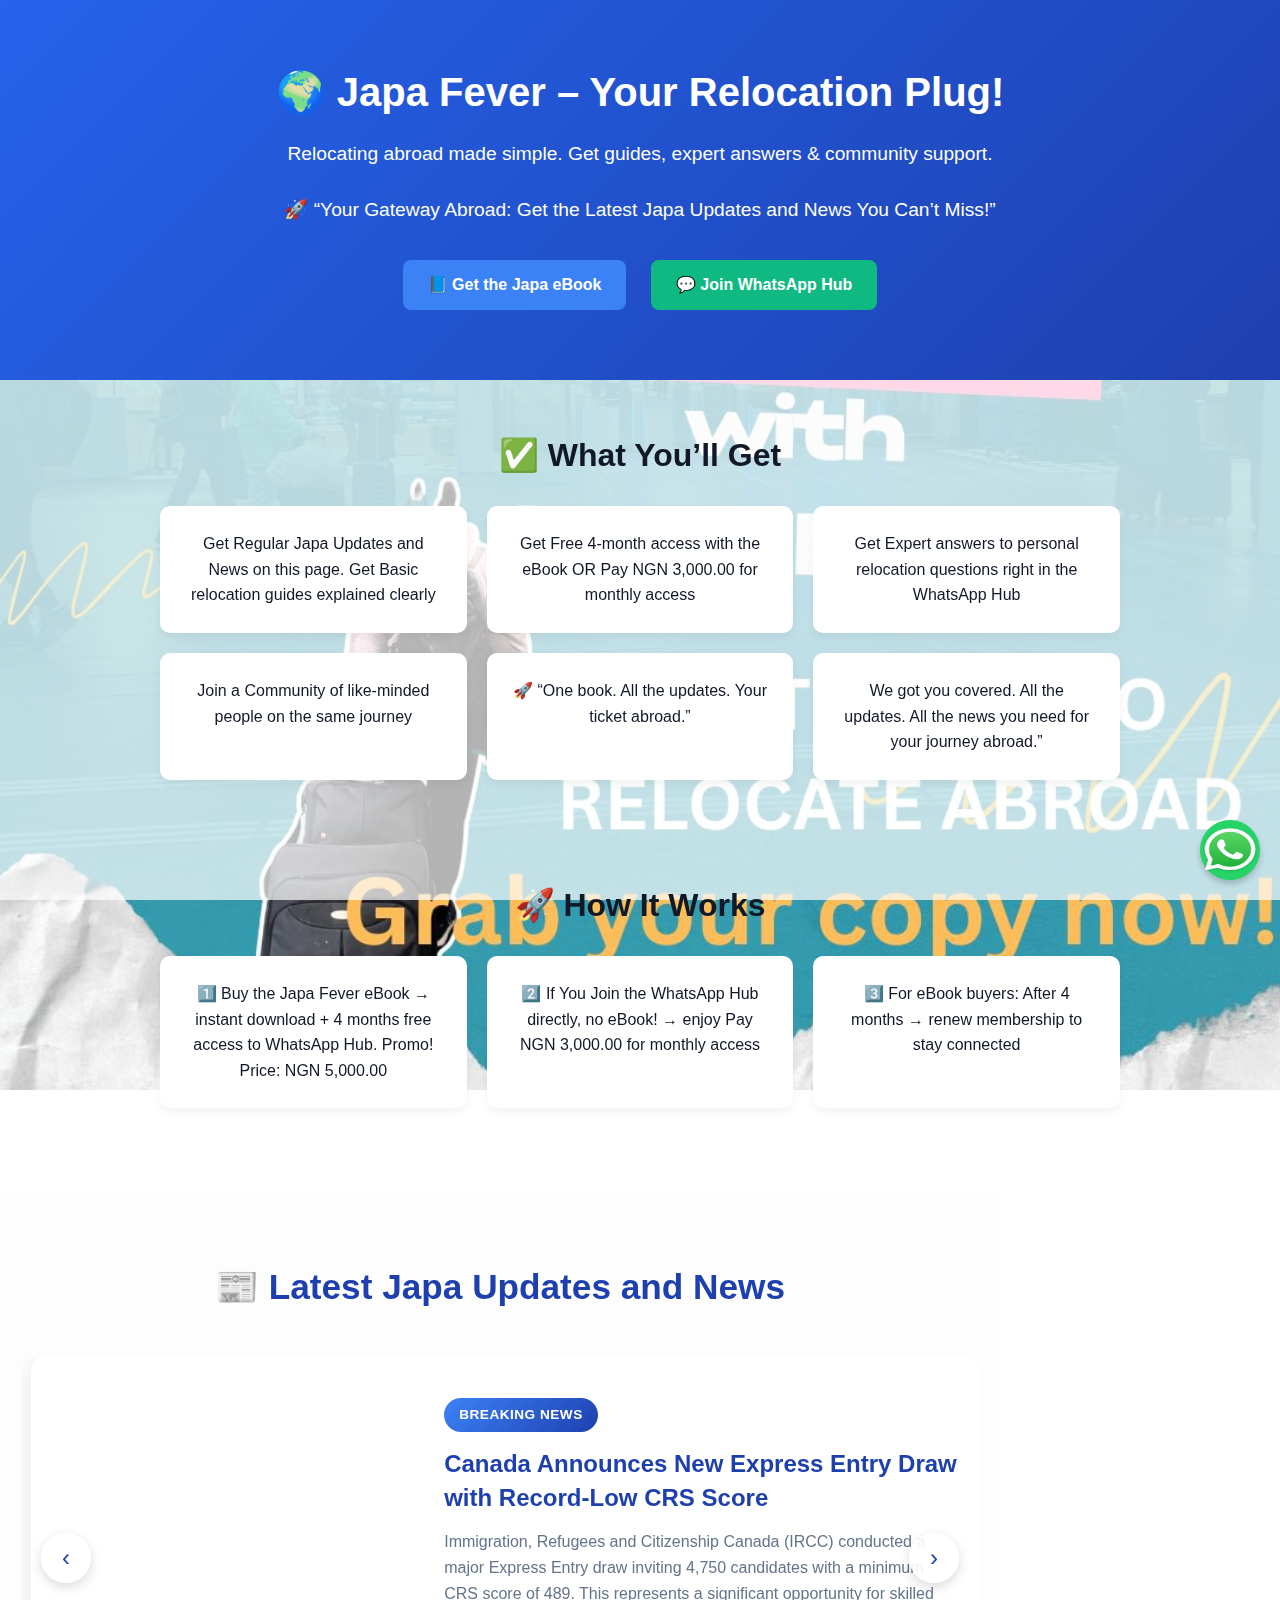
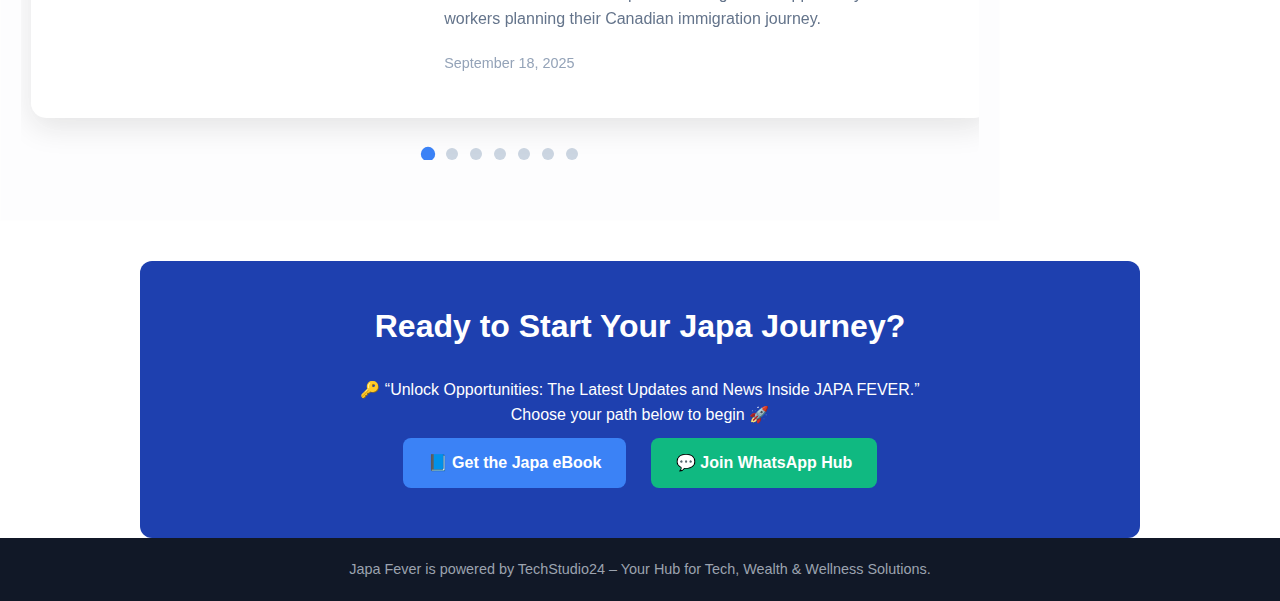
<file: Downloads/japa-fever WebApp/index.html>
<!DOCTYPE html>
<html lang="en">
<head>
  <meta charset="UTF-8">
  <meta name="viewport" content="width=device-width, initial-scale=1.0">
  <title>Japa Fever – Your Relocation App</title>
  <style>
    /* Reset + Font */
    * {margin: 0; padding: 0; box-sizing: border-box;}
    body {
      font-family: Arial, sans-serif;
      background: url('images/Japapic.jpg') no-repeat center center fixed;
      background-size: cover;
      color: #111827;
      line-height: 1.6;
      /* Add a subtle overlay for readability */
      position: relative;
    }
    body::before {
      content: "";
      position: fixed;
      top: 0; left: 0; right: 0; bottom: 0;
      background: rgba(255,255,255,0.7); /* White overlay, adjust opacity as needed */
      pointer-events: none;
      z-index: 0;
    }
    header, section, .card, .cta, footer {
      position: relative;
      z-index: 1;
    }
    a {text-decoration: none;}
    
    /* Hero */
    header {
      background: linear-gradient(135deg, #2563eb, #1e40af);
      color: white;
      text-align: center;
      padding: 60px 20px;
    }
    header h1 {font-size: 2.5rem; margin-bottom: 15px;}
    header p {font-size: 1.2rem; margin-bottom: 25px;}
    .btn {
      display: inline-block;
      padding: 12px 25px;
      margin: 10px;
      border-radius: 8px;
      font-weight: bold;
      transition: 0.3s ease;
    }
    .btn-blue {background: #3b82f6; color: white;}
    .btn-green {background: #10b981; color: white;}
    .btn:hover {opacity: 0.9;}

    /* Sections */
    section {padding: 50px 20px; max-width: 1000px; margin: auto;}
    section h2 {text-align: center; font-size: 2rem; margin-bottom: 25px;}
    .grid {display: grid; gap: 20px;}
    .grid-2 {grid-template-columns: repeat(auto-fit, minmax(250px, 1fr));}
    .card {
      background: white;
      padding: 25px;
      border-radius: 10px;
      box-shadow: 0 4px 10px rgba(0,0,0,0.05);
      text-align: center;
    }

    /* CTA Box */
    .cta {
      background: #1e40af;
      color: white;
      text-align: center;
      padding: 40px 20px;
      border-radius: 12px;
      margin-top: 40px;
    }

    /* Footer */
    footer {
      background: #111827;
      color: #9ca3af;
      text-align: center;
      padding: 20px;
      font-size: 0.9rem;
    }
  
    /* Floating WhatsApp Button */
    .whatsapp-float {
     position: fixed;
     width: 60px;
     height: 60px;
     bottom: 20px;
     right: 20px;
     background-color: #25d366;
     border-radius: 50%;
     box-shadow: 0 4px 6px rgba(0, 0, 0, 0.2);
     display: flex;
     justify-content: center;
     align-items: center;
     z-index: 1000;
     animation: bounce 2s infinite;
     transition: transform 0.3s ease;
    }
    .whatsapp-float img {
     width: 100px;
     height: 50px;
    }
    .whatsapp-float:hover {
     transform: scale(1.1);
    }

    /* Bounce animation */
     @keyframes bounce {
     0%, 20%, 50%, 80%, 100% {
     transform: translateY(0);
    }
     40% {
     transform: translateY(-10px);
    }
     60% {
     transform: translateY(-5px);
    }
  }

    /* News Carousel Styles */
    .news-section {
      background: rgba(248, 250, 252, 0.3);
      backdrop-filter: blur(10px);
      padding: 60px 20px;
      margin: 40px 0;
      position: relative;
      overflow: hidden;
      border: 1px solid rgba(255, 255, 255, 0.2);
    }
    
    .news-section h2 {
      text-align: center;
      color: #1e40af;
      margin-bottom: 40px;
      font-size: 2.2rem;
      font-weight: bold;
    }
    
    .carousel-container {
      max-width: 1200px;
      margin: 0 auto;
      position: relative;
      overflow: hidden;
      border-radius: 15px;
    }
    
    .carousel-wrapper {
      display: flex;
      transition: transform 0.6s cubic-bezier(0.4, 0, 0.2, 1);
      width: 100%;
    }
    
    .news-card {
      min-width: 100%;
      background: white;
      border-radius: 15px;
      box-shadow: 0 10px 30px rgba(0, 0, 0, 0.1);
      display: flex;
      overflow: hidden;
      margin: 0 10px;
      position: relative;
      cursor: pointer;
      transition: transform 0.3s ease, box-shadow 0.3s ease;
    }
    
    .news-card:hover {
      transform: translateY(-5px);
      box-shadow: 0 15px 40px rgba(0, 0, 0, 0.15);
    }
    
    .news-card-image {
      width: 40%;
      min-height: 300px;
      background-size: cover;
      background-position: center;
      position: relative;
    }
    
    .news-card-content {
      width: 60%;
      padding: 30px;
      display: flex;
      flex-direction: column;
      justify-content: center;
    }
    
    .news-badge {
      background: linear-gradient(135deg, #3b82f6, #1e40af);
      color: white;
      padding: 6px 15px;
      border-radius: 20px;
      font-size: 0.85rem;
      font-weight: bold;
      display: inline-block;
      width: fit-content;
      margin-bottom: 15px;
      text-transform: uppercase;
      letter-spacing: 0.5px;
    }
    
    .news-title {
      font-size: 1.5rem;
      font-weight: bold;
      color: #1e40af;
      margin-bottom: 15px;
      line-height: 1.4;
    }
    
    .news-excerpt {
      color: #64748b;
      font-size: 1rem;
      line-height: 1.6;
      margin-bottom: 20px;
    }
    
    .news-date {
      color: #94a3b8;
      font-size: 0.9rem;
      font-weight: 500;
    }
    
    .carousel-dots {
      display: flex;
      justify-content: center;
      gap: 12px;
      margin-top: 30px;
    }
    
    .carousel-dot {
      width: 12px;
      height: 12px;
      border-radius: 50%;
      background: #cbd5e1;
      cursor: pointer;
      transition: all 0.3s ease;
    }
    
    .carousel-dot.active {
      background: #3b82f6;
      transform: scale(1.2);
    }
    
    .carousel-nav {
      position: absolute;
      top: 50%;
      transform: translateY(-50%);
      background: rgba(255, 255, 255, 0.9);
      border: none;
      width: 50px;
      height: 50px;
      border-radius: 50%;
      display: flex;
      align-items: center;
      justify-content: center;
      cursor: pointer;
      font-size: 1.5rem;
      color: #1e40af;
      transition: all 0.3s ease;
      z-index: 10;
      box-shadow: 0 4px 12px rgba(0, 0, 0, 0.15);
    }
    
    .carousel-nav:hover {
      background: white;
      transform: translateY(-50%) scale(1.1);
    }
    
    .carousel-nav.prev {
      left: 20px;
    }
    
    .carousel-nav.next {
      right: 20px;
    }
    
    /* Modal Styles */
    .modal-overlay {
      position: fixed;
      top: 0;
      left: 0;
      width: 100%;
      height: 100%;
      background: rgba(0, 0, 0, 0.8);
      backdrop-filter: blur(5px);
      display: none;
      justify-content: center;
      align-items: center;
      z-index: 1000;
      padding: 20px;
    }
    
    .modal-content {
      background: white;
      border-radius: 20px;
      max-width: 800px;
      width: 100%;
      max-height: 90vh;
      overflow-y: auto;
      position: relative;
      box-shadow: 0 20px 60px rgba(0, 0, 0, 0.3);
      animation: modalSlideIn 0.3s ease-out;
    }
    
    @keyframes modalSlideIn {
      from {
        opacity: 0;
        transform: translateY(-50px) scale(0.9);
      }
      to {
        opacity: 1;
        transform: translateY(0) scale(1);
      }
    }
    
    .modal-header {
      position: relative;
      height: 250px;
      background-size: cover;
      background-position: center;
      border-radius: 20px 20px 0 0;
      display: flex;
      align-items: flex-end;
      padding: 30px;
      background: linear-gradient(to bottom, rgba(0,0,0,0) 0%, rgba(0,0,0,0.7) 100%);
    }
    
    .modal-badge {
      background: linear-gradient(135deg, #3b82f6, #1e40af);
      color: white;
      padding: 8px 20px;
      border-radius: 25px;
      font-size: 0.9rem;
      font-weight: bold;
      text-transform: uppercase;
      letter-spacing: 0.5px;
      margin-bottom: 15px;
    }
    
    .modal-body {
      padding: 40px;
    }
    
    .modal-title {
      font-size: 2rem;
      font-weight: bold;
      color: #1e40af;
      margin-bottom: 20px;
      line-height: 1.3;
    }
    
    .modal-excerpt {
      color: #4b5563;
      font-size: 1.1rem;
      line-height: 1.7;
      margin-bottom: 25px;
    }
    
    .modal-date {
      color: #9ca3af;
      font-size: 1rem;
      font-weight: 500;
      padding: 15px 0;
      border-top: 1px solid #e5e7eb;
    }
    
    .modal-close {
      position: absolute;
      top: 20px;
      right: 20px;
      background: rgba(255, 255, 255, 0.9);
      border: none;
      width: 50px;
      height: 50px;
      border-radius: 50%;
      display: flex;
      align-items: center;
      justify-content: center;
      cursor: pointer;
      font-size: 1.5rem;
      color: #374151;
      transition: all 0.3s ease;
      z-index: 10;
    }
    
    .modal-close:hover {
      background: white;
      transform: scale(1.1);
    }
    
    .click-hint {
      position: absolute;
      bottom: 15px;
      right: 15px;
      background: rgba(59, 130, 246, 0.9);
      color: white;
      padding: 8px 15px;
      border-radius: 20px;
      font-size: 0.8rem;
      font-weight: bold;
      opacity: 0;
      transition: opacity 0.3s ease;
    }
    
    .news-card:hover .click-hint {
      opacity: 1;
    }
    
    /* Mobile Responsive */
    @media (max-width: 768px) {
      .news-card {
        flex-direction: column;
        margin: 0 5px;
      }
      
      .news-card-image {
        width: 100%;
        min-height: 200px;
      }
      
      .news-card-content {
        width: 100%;
        padding: 20px;
      }
      
      .news-title {
        font-size: 1.25rem;
      }
      
      .carousel-nav {
        width: 40px;
        height: 40px;
        font-size: 1.2rem;
      }
      
      .carousel-nav.prev {
        left: 10px;
      }
      
      .carousel-nav.next {
        right: 10px;
      }
      
      .modal-content {
        margin: 10px;
        max-height: 95vh;
      }
      
      .modal-header {
        height: 200px;
        padding: 20px;
      }
      
      .modal-body {
        padding: 25px;
      }
      
      .modal-title {
        font-size: 1.5rem;
      }
      
      .modal-close {
        width: 40px;
        height: 40px;
        top: 15px;
        right: 15px;
      }
    }

  </style>
</head>
<body>

  <!-- Hero -->
  <header>
    <h1>🌍 Japa Fever – Your Relocation Plug!</h1>
    <p>Relocating abroad made simple. Get guides, expert answers & community support.</p>
    <p>🚀 “Your Gateway Abroad: Get the Latest Japa Updates and News You Can’t Miss!”</p>
    <a href="https://techstudio24-365.com/shop/" class="btn btn-blue">📘 Get the Japa eBook</a>
    <a href="payment/" class="btn btn-green">💬 Join WhatsApp Hub</a>
  </header>

  <!-- What You’ll Get -->
  <section>
    <h2>✅ What You’ll Get</h2>
    <div class="grid grid-2">
      <div class="card">Get Regular Japa Updates and News on this page. Get Basic relocation guides explained clearly</div>
      <div class="card">Get Free 4-month access with the eBook OR Pay NGN 3,000.00 for monthly access</div>
      <div class="card">Get Expert answers to personal relocation questions right in the WhatsApp Hub</div>
      <div class="card">Join a Community of like-minded people on the same journey</div>
    <div class="card">🚀 “One book. All the updates. Your ticket abroad.”</div>
    <div class="card"> We got you covered. All the updates. All the news you need for your journey abroad.”</div>
    </div>

  </section>

  <!-- How It Works -->
  <section>
    <h2>🚀 How It Works</h2>
    <div class="grid grid-2">
      <div class="card">1️⃣ Buy the Japa Fever eBook → instant download + 4 months free access to WhatsApp Hub. Promo! Price: NGN 5,000.00 </div>
      <div class="card">2️⃣ If You Join the WhatsApp Hub directly, no eBook! → enjoy Pay NGN 3,000.00 for monthly access</div>
      <div class="card">3️⃣ For eBook buyers: After 4 months → renew membership to stay connected</div>
    </div>
  </section>

  <!-- Latest Japa Updates and News -->
  <section class="news-section">
    <h2>📰 Latest Japa Updates and News</h2>
    <div class="carousel-container">
      <button class="carousel-nav prev" onclick="previousSlide()">‹</button>
      <button class="carousel-nav next" onclick="nextSlide()">›</button>
      
      <div class="carousel-wrapper" id="carouselWrapper">
        <!-- News cards will be inserted here -->
      </div>
      
      <div class="carousel-dots" id="carouselDots">
        <!-- Dots will be generated automatically -->
      </div>
    </div>
  </section>

  <!-- News Modal -->
  <div id="newsModal" class="modal-overlay" onclick="closeModal(event)">
    <div class="modal-content" onclick="event.stopPropagation()">
      <button class="modal-close" onclick="closeModal()">&times;</button>
      <div id="modalHeader" class="modal-header">
        <div>
          <div id="modalBadge" class="modal-badge"></div>
        </div>
      </div>
      <div class="modal-body">
        <h2 id="modalTitle" class="modal-title"></h2>
        <p id="modalExcerpt" class="modal-excerpt"></p>
        <div id="modalDate" class="modal-date"></div>
      </div>
    </div>
  </div>

  <!-- CTA -->
  <section class="cta">
    <h2>Ready to Start Your Japa Journey?</h2>
    <p>🔑 “Unlock Opportunities: The Latest Updates and News Inside JAPA FEVER.”</p>
    <p>Choose your path below to begin 🚀</p>
    <a href="https://techstudio24-365.com/shop/" class="btn btn-blue">📘 Get the Japa eBook</a>
    <a href="payment/" class="btn btn-green">💬 Join WhatsApp Hub</a>
  </section>

  <!-- Footer -->
  <footer>
    Japa Fever is powered by TechStudio24 – Your Hub for Tech, Wealth & Wellness Solutions.  
  </footer>
  
  <!-- Floating WhatsApp -->
  <a href="https://wa.me/+2348025452820" target="_blank" class="whatsapp-float">
    <img src="./images/whatsapp-icon.png" alt="WhatsApp" />
  </a>

  <script>
    // News data - you can update this weekly
    const newsData = [
      {
        id: 1,
        badge: "Breaking News",
        title: "Canada Announces New Express Entry Draw with Record-Low CRS Score",
        excerpt: "Immigration, Refugees and Citizenship Canada (IRCC) conducted a major Express Entry draw inviting 4,750 candidates with a minimum CRS score of 489. This represents a significant opportunity for skilled workers planning their Canadian immigration journey.",
        date: "September 18, 2025",
        image: "https://images.unsplash.com/photo-1517935706615-2717063c2225?w=500&h=300&fit=crop"
      },
      {
        id: 2,
        badge: "Policy Update",
        title: "UK Introduces New Graduate Visa Extension Program",
        excerpt: "The UK government has announced a new extension to the Graduate visa route, allowing international students to stay and work for up to 3 years after completing their studies. This change significantly enhances post-study work opportunities.",
        date: "September 15, 2025",
        image: "https://images.unsplash.com/photo-1513475382585-d06e58bcb0e0?w=500&h=300&fit=crop"
      },
      {
        id: 3,
        badge: "Australia News",
        title: "Australia Increases Migration Ceiling to 195,000 for 2025-26",
        excerpt: "The Australian government has announced an increase in the permanent migration program ceiling to 195,000 places, with 70% allocated to skilled migration categories. This includes significant allocations for regional and family migration streams.",
        date: "September 12, 2025",
        image: "https://images.unsplash.com/photo-1506905925346-21bda4d32df4?w=500&h=300&fit=crop"
      },
      {
        id: 4,
        badge: "Germany Update",
        title: "Germany Launches New EU Blue Card 2.0 with Relaxed Requirements",
        excerpt: "Germany has implemented the revised EU Blue Card directive, reducing salary thresholds and expanding eligibility criteria. The new rules make it easier for skilled professionals to obtain work authorization and permanent residence.",
        date: "September 10, 2025",
        image: "https://images.unsplash.com/photo-1467003909585-2f8a72700288?w=500&h=300&fit=crop"
      },
      {
        id: 5,
        badge: "US Immigration",
        title: "USA Announces H-1B Visa Cap Increase and Processing Improvements",
        excerpt: "The United States has announced plans to increase the H-1B visa annual cap and streamline processing times. New measures include premium processing for all categories and enhanced pathways for STEM graduates to transition to permanent residence.",
        date: "September 8, 2025",
        image: "https://images.unsplash.com/photo-1485182708500-e8f1f318ba72?w=500&h=300&fit=crop"
      },
      {
        id: 6,
        badge: "New Zealand",
        title: "New Zealand Reopens Skilled Migrant Category with Updated Points System",
        excerpt: "New Zealand Immigration has officially reopened the Skilled Migrant Category (SMC) with a revamped points system that prioritizes in-demand skills and regional employment. The new system aims to address critical skill shortages across key industries.",
        date: "September 5, 2025",
        image: "https://images.unsplash.com/photo-1507525428034-b723cf961d3e?w=500&h=300&fit=crop"
      },
      {
        id: 7,
        badge: "Breaking News",
        title: "Meet the CEO of TechStudio24-365 Limited, Japa Fever Boss!",
        excerpt: "My name is Philip Nwakusor, I am a Tech expert and entrepreneur, with my over 12 year wealth of experience living abroad and travelling around the world. I want you to join me in the Japa-fever WhatsApp-community as I share proven strategies and show you real updates to achieve your 'japa-dreams'.",
        date: "September 23, 2025",
        image: "images/CEOTSD24.jpg"
      }
    ];

    let currentSlide = 0;
    let autoSlideInterval;

    // Initialize carousel
    function initCarousel() {
      const carouselWrapper = document.getElementById('carouselWrapper');
      const carouselDots = document.getElementById('carouselDots');
      
      // Create news cards with click functionality
      carouselWrapper.innerHTML = newsData.map((news, index) => `
        <div class="news-card" onclick="openModal(${index})">
          <div class="news-card-image" style="background-image: url('${news.image}')">
            <div class="click-hint">Click to read more</div>
          </div>
          <div class="news-card-content">
            <div class="news-badge">${news.badge}</div>
            <h3 class="news-title">${news.title}</h3>
            <p class="news-excerpt">${news.excerpt}</p>
            <div class="news-date">${news.date}</div>
          </div>
        </div>
      `).join('');
      
      // Create dots
      carouselDots.innerHTML = newsData.map((_, index) => `
        <div class="carousel-dot ${index === 0 ? 'active' : ''}" onclick="goToSlide(${index})"></div>
      `).join('');
      
      startAutoSlide();
    }

    // Open modal with news details
    function openModal(newsIndex) {
      const news = newsData[newsIndex];
      const modal = document.getElementById('newsModal');
      const modalHeader = document.getElementById('modalHeader');
      const modalBadge = document.getElementById('modalBadge');
      const modalTitle = document.getElementById('modalTitle');
      const modalExcerpt = document.getElementById('modalExcerpt');
      const modalDate = document.getElementById('modalDate');
      
      // Set modal content
      modalHeader.style.backgroundImage = `linear-gradient(to bottom, rgba(0,0,0,0) 0%, rgba(0,0,0,0.7) 100%), url('${news.image}')`;
      modalBadge.textContent = news.badge;
      modalTitle.textContent = news.title;
      modalExcerpt.textContent = news.excerpt;
      modalDate.textContent = news.date;
      
      // Show modal
      modal.style.display = 'flex';
      document.body.style.overflow = 'hidden';
      
      // Pause auto-slide
      pauseAutoSlide();
    }

    // Close modal
    function closeModal(event) {
      if (event && event.target !== event.currentTarget) return;
      
      const modal = document.getElementById('newsModal');
      modal.style.display = 'none';
      document.body.style.overflow = 'auto';
      
      // Resume auto-slide
      resumeAutoSlide();
    }

    // Navigate to specific slide
    function goToSlide(slideIndex) {
      currentSlide = slideIndex;
      updateCarousel();
      resetAutoSlide();
    }

    // Next slide
    function nextSlide() {
      currentSlide = (currentSlide + 1) % newsData.length;
      updateCarousel();
      resetAutoSlide();
    }

    // Previous slide
    function previousSlide() {
      currentSlide = (currentSlide - 1 + newsData.length) % newsData.length;
      updateCarousel();
      resetAutoSlide();
    }

    // Update carousel position and dots
    function updateCarousel() {
      const carouselWrapper = document.getElementById('carouselWrapper');
      const dots = document.querySelectorAll('.carousel-dot');
      
      // Update carousel position
      carouselWrapper.style.transform = `translateX(-${currentSlide * 100}%)`;
      
      // Update dots
      dots.forEach((dot, index) => {
        dot.classList.toggle('active', index === currentSlide);
      });
    }

    // Start auto-slide
    function startAutoSlide() {
      autoSlideInterval = setInterval(() => {
        nextSlide();
      }, 5000); // 5 seconds
    }

    // Reset auto-slide timer
    function resetAutoSlide() {
      clearInterval(autoSlideInterval);
      startAutoSlide();
    }

    // Pause auto-slide on hover
    function pauseAutoSlide() {
      clearInterval(autoSlideInterval);
    }

    // Resume auto-slide
    function resumeAutoSlide() {
      startAutoSlide();
    }

    // Close modal with Escape key
    document.addEventListener('keydown', function(event) {
      if (event.key === 'Escape') {
        closeModal();
      }
    });

    // Initialize when page loads
    document.addEventListener('DOMContentLoaded', function() {
      initCarousel();
      
      // Add hover events to pause/resume auto-slide
      const carouselContainer = document.querySelector('.carousel-container');
      carouselContainer.addEventListener('mouseenter', pauseAutoSlide);
      carouselContainer.addEventListener('mouseleave', resumeAutoSlide);
    });
  </script>

</body>
</html>
</file>
